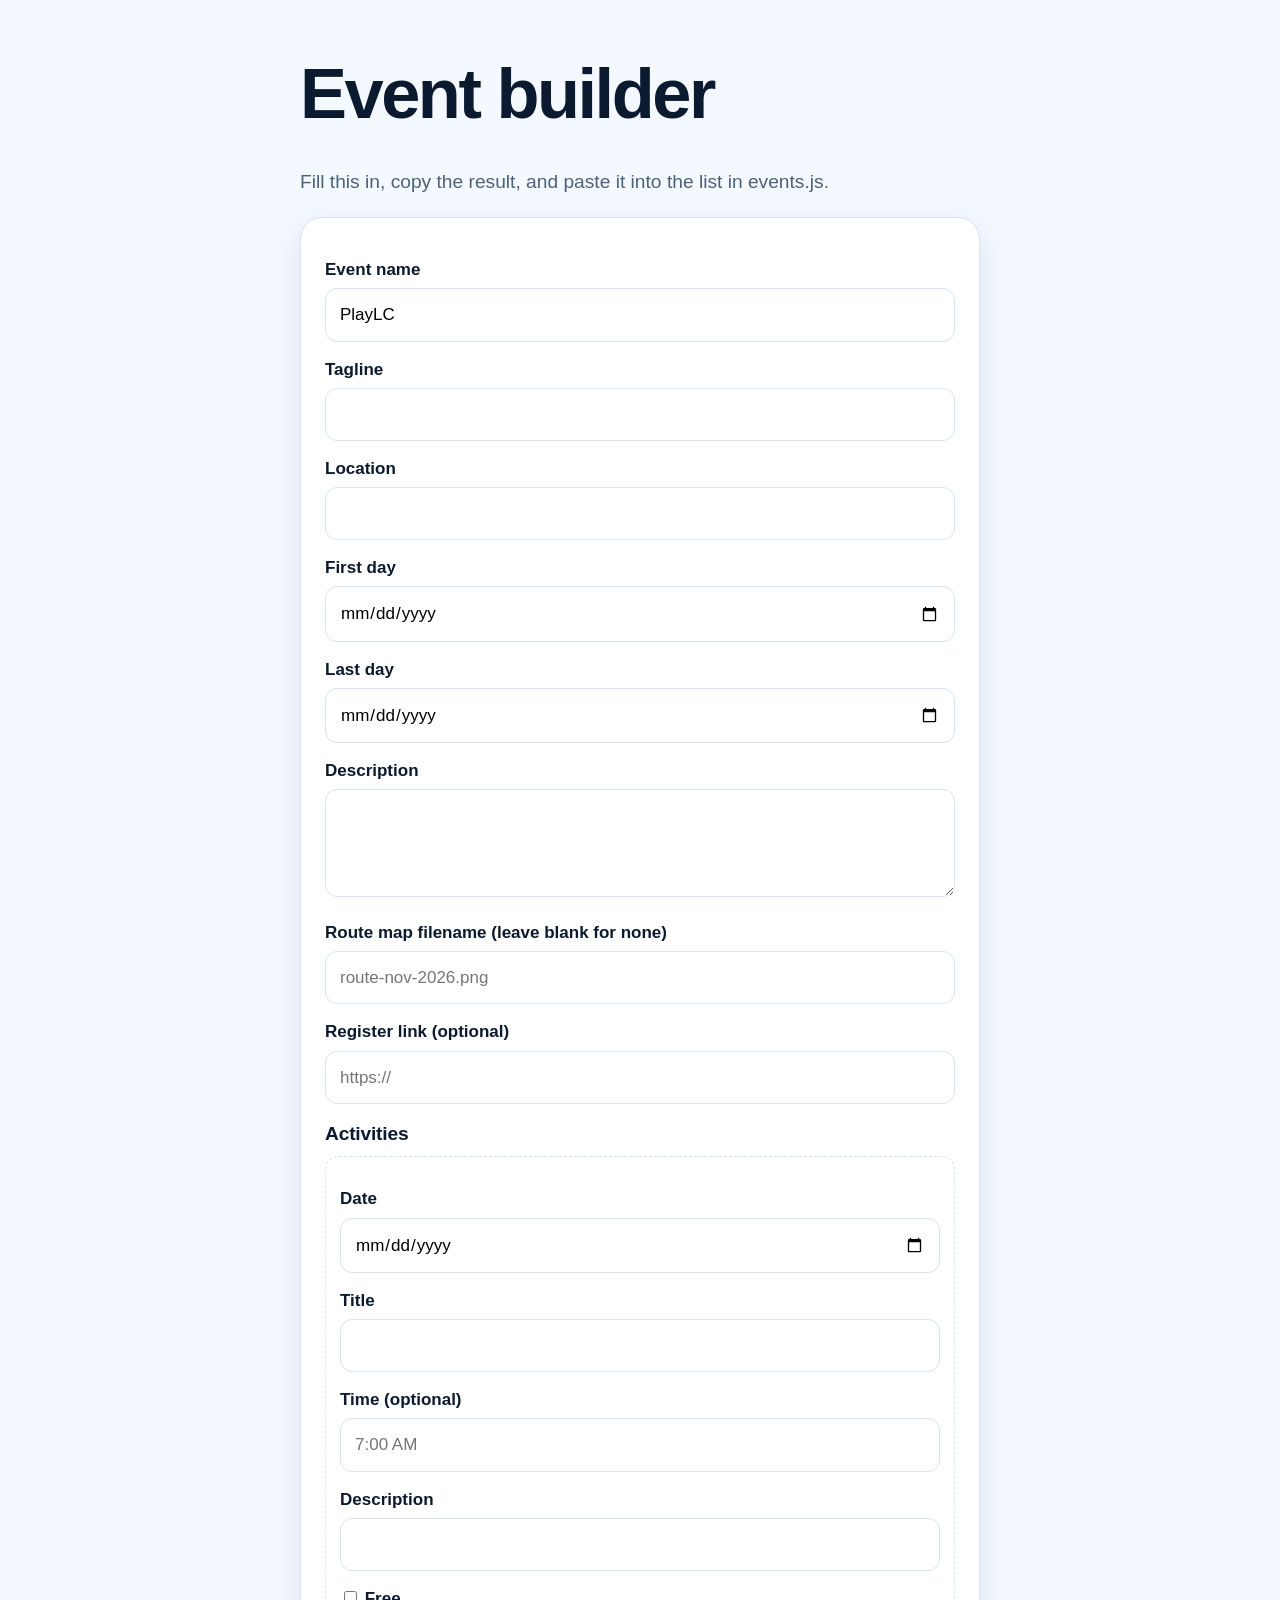
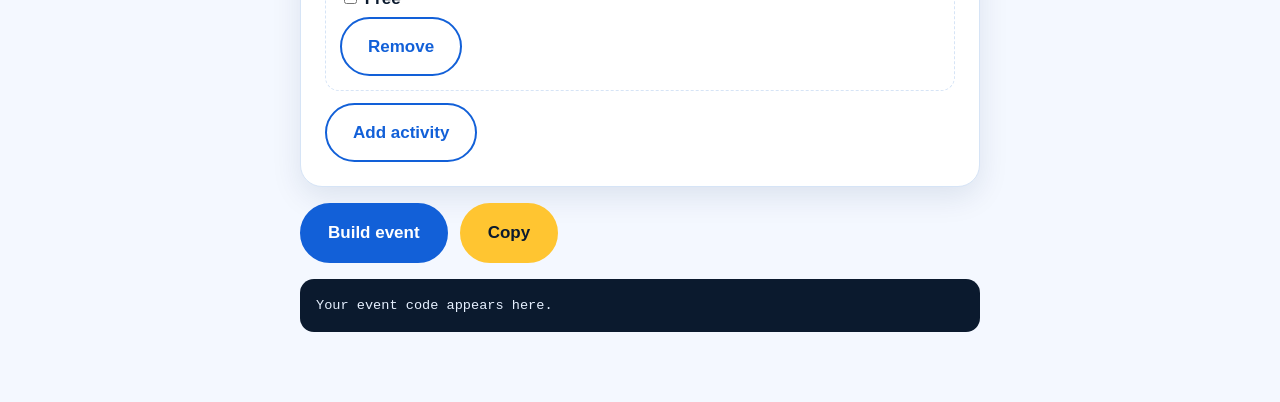
<file: event-builder.html>
<!DOCTYPE html>
<html lang="en"><head><meta charset="utf-8"><meta name="viewport" content="width=device-width,initial-scale=1"><meta name="robots" content="noindex">
<title>Event builder | PlayLC</title><link rel="icon" href="mark.svg" type="image/svg+xml"><link rel="stylesheet" href="style.css"></head>
<body><main><section><div class="wrap" style="max-width:720px">
<h1>Event builder</h1>
<p class="lead">Fill this in, copy the result, and paste it into the list in events.js.</p>
<div class="card">
<label>Event name</label><input id="name" value="PlayLC ">
<label>Tagline</label><input id="tag">
<label>Location</label><input id="loc">
<label>First day</label><input id="s" type="date">
<label>Last day</label><input id="e" type="date">
<label>Description</label><textarea id="desc" rows="3"></textarea>
<label>Route map filename (leave blank for none)</label><input id="map" placeholder="route-nov-2026.png">
<label>Register link (optional)</label><input id="reg" placeholder="https://">
<h3 style="margin-top:20px">Activities</h3><div id="acts"></div>
<button class="btn ghost" id="add" type="button">Add activity</button>
</div>
<div class="row" style="margin:16px 0"><button class="btn" id="go" type="button">Build event</button><button class="btn alt" id="copy" type="button">Copy</button></div>
<pre id="out">Your event code appears here.</pre>
</div></section></main>
<script>
var $=function(i){return document.getElementById(i)};
function addAct(){var d=document.createElement("div");d.className="act";
d.innerHTML='<label>Date</label><input type="date" class="d"><label>Title</label><input class="t"><label>Time (optional)</label><input class="tm" placeholder="7:00 AM"><label>Description</label><input class="ds"><label><input type="checkbox" class="fr" style="width:auto"> Free</label><button type="button" class="btn ghost" onclick="this.parentNode.remove()">Remove</button>';
$("acts").appendChild(d)}
$("add").onclick=addAct;addAct();
function slug(s){return s.toLowerCase().replace(/[^a-z0-9]+/g,"-").replace(/^-|-$/g,"")}
$("go").onclick=function(){
var acts=[].map.call(document.querySelectorAll(".act"),function(a){return{date:a.querySelector(".d").value,title:a.querySelector(".t").value,description:a.querySelector(".ds").value,free:a.querySelector(".fr").checked,time:a.querySelector(".tm").value}}).filter(function(a){return a.title});
var ev={id:slug($("name").value)+"-"+($("s").value||"").slice(0,7),name:$("name").value,tagline:$("tag").value,startDate:$("s").value,endDate:$("e").value||$("s").value,location:$("loc").value,description:$("desc").value,routeMap:$("map").value.trim(),registerUrl:$("reg").value.trim(),activities:acts};
$("out").textContent=JSON.stringify(ev,null,2)+","};
$("copy").onclick=function(){navigator.clipboard.writeText($("out").textContent);this.textContent="Copied";var b=this;setTimeout(function(){b.textContent="Copy"},1500)};
</script></body></html>
</file>
<file: style.css>
:root{--bg:#f4f8ff;--ink:#0b1a2e;--mut:#4d6178;--blue:#1260d8;--navy:#0a2a5c;--sky:#e1eeff;--sun:#ffc531;--coral:#ff5a4a;--line:#d6e4f6;--r:22px;--sh:0 10px 30px rgba(10,42,92,.10)}
*{box-sizing:border-box}html{scroll-behavior:smooth;-webkit-text-size-adjust:100%}
body{margin:0;background:var(--bg);color:var(--ink);font:17px/1.6 "Helvetica Neue",Helvetica,Arial,sans-serif;-webkit-font-smoothing:antialiased}
body.lock{overflow:hidden}img{max-width:100%;display:block}a{color:var(--blue)}
h1,h2,h3{line-height:1.08;margin:0 0 .5em;font-weight:700;letter-spacing:-.025em}
h1{font-size:clamp(2.5rem,9vw,4.4rem);letter-spacing:-.035em}h2{font-size:clamp(1.8rem,5.5vw,2.5rem)}h3{font-size:1.2rem;letter-spacing:-.01em}
p{margin:0 0 1em}.wrap{max-width:1120px;margin:0 auto;padding:0 20px}
section{padding:56px 0}.lead{font-size:1.2rem;color:var(--mut);max-width:34em}.meta{color:var(--mut);margin:0}
.alt-bg{background:#fff;border-block:1px solid var(--line)}
:focus-visible{outline:3px solid var(--coral);outline-offset:3px}
header.top{position:sticky;top:0;z-index:50;background:#fff;border-bottom:1px solid var(--line)}
header .wrap{display:flex;align-items:center;justify-content:space-between;height:68px}
header .logo img{height:40px;width:auto}
nav ul{display:flex;gap:4px;list-style:none;margin:0;padding:0}
nav a{display:block;padding:9px 16px;border-radius:99px;color:var(--ink);text-decoration:none;font-weight:600;font-size:.98rem}
nav a:hover{background:var(--sky)}nav a.on{background:var(--navy);color:#fff}
nav li:last-child a:not(.on){background:var(--sun)}
#menu{display:none;margin-left:auto;flex:none;width:46px;height:46px;border:0;background:var(--sky);border-radius:14px;position:relative;cursor:pointer;-webkit-tap-highlight-color:transparent}
#menu span{position:absolute;left:13px;right:13px;height:3px;background:var(--navy);border-radius:3px;transition:transform .25s,opacity .2s,top .25s}
#menu span:nth-child(1){top:15px}#menu span:nth-child(2){top:22px}#menu span:nth-child(3){top:29px}
#menu[aria-expanded=true] span:nth-child(1){top:22px;transform:rotate(45deg)}
#menu[aria-expanded=true] span:nth-child(2){opacity:0}
#menu[aria-expanded=true] span:nth-child(3){top:22px;transform:rotate(-45deg)}
@media(max-width:760px){#menu{display:block}
 nav{position:static}nav ul{display:none;position:fixed;z-index:60;top:68px;left:0;right:0;bottom:0;flex-direction:column;gap:0;background:#fff;padding:12px 20px 30px;overflow:auto}
 nav ul.open{display:flex}
 nav a{padding:18px 6px;border-radius:0;font-size:1.35rem;border-bottom:1px solid var(--line);background:none!important;color:var(--ink)!important}
 nav a.on{color:var(--blue)!important}}
.btn{display:inline-block;padding:14px 26px;border-radius:99px;background:var(--blue);color:#fff;font-weight:700;text-decoration:none;border:2px solid var(--blue);cursor:pointer;font:inherit;font-weight:700;transition:transform .15s,background .15s}
.btn:hover{background:#0c4cb0;transform:translateY(-2px)}.btn.alt{background:var(--sun);border-color:var(--sun);color:var(--ink)}.btn.alt:hover{background:#ffd259}
.btn.ghost{background:#fff;color:var(--blue)}.btn.ghost:hover{background:var(--sky)}
.row{display:flex;gap:12px;flex-wrap:wrap}@media(max-width:480px){.row .btn{flex:1;text-align:center}}
.hero{padding:40px 0 20px;background:linear-gradient(180deg,#e1eeff,var(--bg))}
.hero .wrap{display:grid;gap:34px;grid-template-columns:1fr 1.05fr;align-items:center}
@media(max-width:860px){.hero .wrap{grid-template-columns:1fr}}
.hero h1 em{font-style:normal;color:var(--blue)}
.art{position:relative}.art>img{width:100%;border-radius:28px;box-shadow:var(--sh)}
.art #hero-event{margin-top:16px}

.road{background:var(--navy);color:#fff;border-radius:20px;padding:18px 20px 24px;position:relative;overflow:hidden;box-shadow:var(--sh)}
.road:after{content:"";position:absolute;left:0;right:0;bottom:9px;height:4px;background:repeating-linear-gradient(90deg,var(--sun) 0 22px,transparent 22px 38px)}
.road h3{font-size:1.3rem;margin:6px 0 2px}.road p{color:#c5d6ee;margin-bottom:12px}.road .btn{padding:10px 20px}
.grid{display:grid;gap:18px;grid-template-columns:repeat(auto-fill,minmax(260px,1fr))}
.card{background:#fff;border:1px solid var(--line);border-radius:var(--r);padding:24px;box-shadow:var(--sh)}
.card.ev{display:flex;flex-direction:column;gap:8px;border-top:7px solid var(--blue)}
.card.ev:nth-child(2n){border-top-color:var(--sun)}.card.ev:nth-child(3n){border-top-color:var(--coral)}
.card.ev .btn{margin-top:auto;align-self:flex-start}
.date{display:inline-flex;flex-direction:column;align-items:center;background:var(--navy);color:#fff;border-radius:16px;padding:8px 16px;font-weight:700;line-height:1.05;align-self:flex-start}
.date b{font-size:1.9rem}.date small{font-size:.8rem;text-transform:uppercase;letter-spacing:.08em}
.chip{display:inline-block;border-radius:99px;padding:4px 12px;font-size:.84rem;font-weight:700;background:var(--sky);color:var(--blue);margin:2px 4px 2px 0}
.chip.free{background:#d8f6e5;color:#0a7a3d}.chip.now{background:var(--coral);color:#fff}
.ico{display:grid;place-items:center;width:54px;height:54px;border-radius:16px;background:var(--sky);margin-bottom:14px}.ico svg{width:30px;height:30px}
.empty{text-align:center;color:var(--mut)}.map img{border-radius:16px;width:100%;border:1px solid var(--line)}
.split{display:grid;grid-template-columns:auto 1fr;gap:28px;align-items:center;background:var(--navy);color:#fff;border:0}
.split .meta{color:#c5d6ee}.split img{height:72px;width:auto;background:#fff;padding:10px 16px;border-radius:16px}
@media(max-width:640px){.split{grid-template-columns:1fr;gap:16px}}
.partner{text-align:center;font-weight:700}.partner i{display:grid;place-items:center;width:60px;height:60px;margin:0 auto 12px;border-radius:50%;background:var(--navy);color:#fff;font-style:normal;font-weight:700}
details{background:#fff;border:1px solid var(--line);border-radius:16px;padding:6px 20px;margin-bottom:12px}
summary{cursor:pointer;font-weight:700;padding:14px 0;list-style:none;display:flex;justify-content:space-between;gap:12px}
summary::-webkit-details-marker{display:none}summary:after{content:"+";font-size:1.5rem;line-height:1;color:var(--blue)}
details[open] summary:after{content:"\2212"}details p{color:var(--mut);padding-bottom:12px;margin:0}
label{display:block;font-weight:700;margin:14px 0 5px}
input,textarea,select{width:100%;padding:12px 14px;border:1px solid var(--line);border-radius:12px;font:inherit;background:#fff}
.act{border:1px dashed var(--line);border-radius:14px;padding:14px;margin:12px 0}
pre{background:var(--ink);color:#e6f0ff;padding:16px;border-radius:14px;overflow:auto;font-size:.85rem}
footer{background:var(--ink);color:#c5d6ee;padding:44px 0 30px;margin-top:40px}
footer a{color:#fff}footer .wrap{display:grid;gap:26px;grid-template-columns:repeat(auto-fit,minmax(220px,1fr))}
footer img{height:36px;margin-bottom:10px}footer ul{list-style:none;padding:0;margin:0}footer li{margin-bottom:6px}
@media(max-width:600px){section{padding:40px 0}body{font-size:16px}}
@media(prefers-reduced-motion:reduce){html{scroll-behavior:auto}*{transition:none!important}}
</file>
